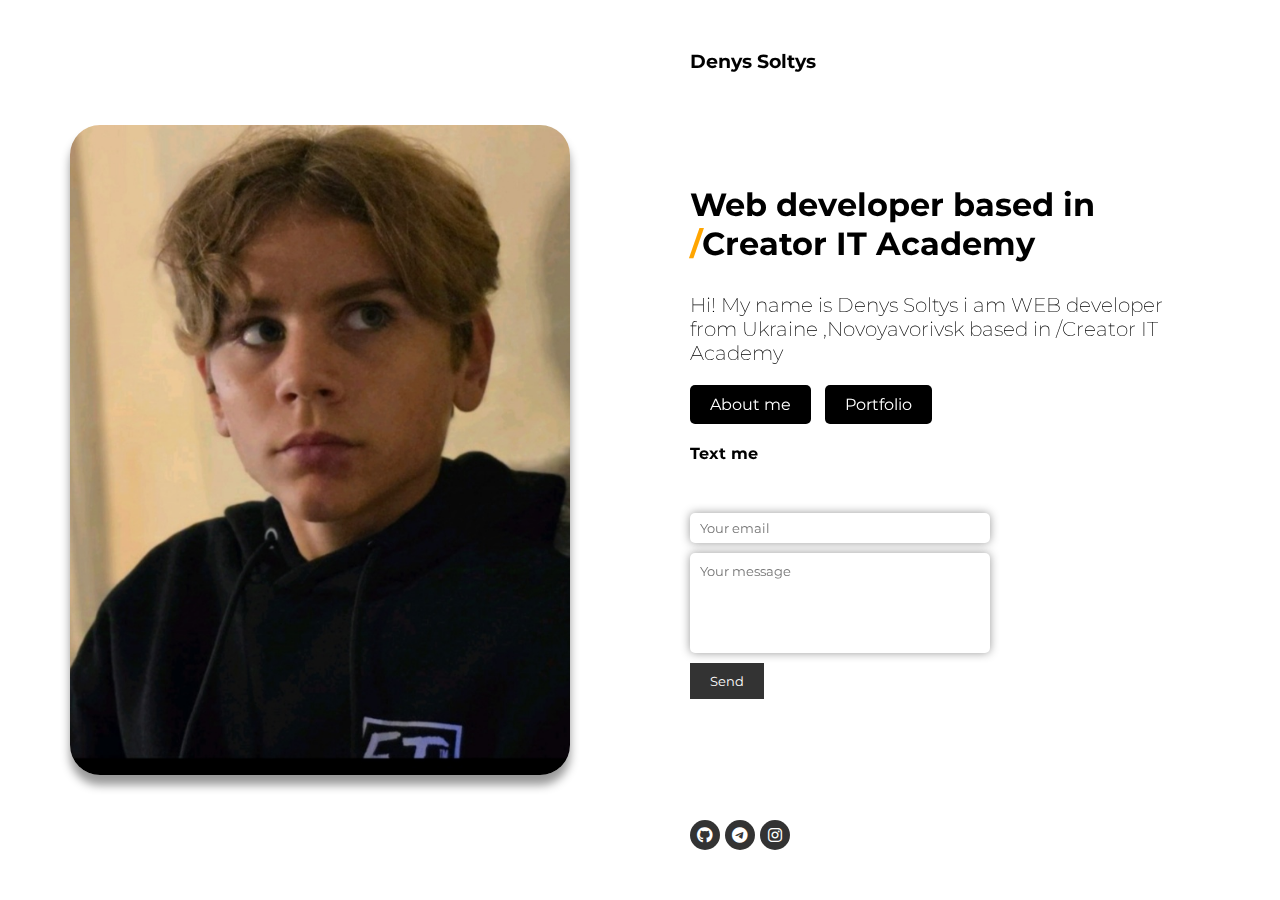
<file: index.html>
<!DOCTYPE html>
<html lang="en">
<head>
    <meta charset="UTF-8">
    <meta name="viewport" content="width=device-width, initial-scale=1.0">
    <title>Portfolio</title>
    <link rel="stylesheet" href="./style.css">
    <link rel='stylesheet' href='https://cdnjs.cloudflare.com/ajax/libs/font-awesome/6.7.2/css/all.css' integrity='sha512-GmZYQ9SKTnOea030Tbiat0Y+jhnYLIpsGAe6QTnToi8hI2nNbVMETHeK4wm4MuYMQdrc38x+sX77+kVD01eNsQ==' crossorigin='anonymous'/>

    <link href="https://unpkg.com/aos@2.3.1/dist/aos.css" rel="stylesheet">
    <link href="https://fonts.googleapis.com/css?family=Montserrat:100,200,300,regular,500,600,700,800,900,100italic,200italic,300italic,italic,500italic,600italic,700italic,800italic,900italic" rel="stylesheet" />
    <script src="https://unpkg.com/aos@2.3.1/dist/aos.js"></script>
</head>
<body>
    <div class="wrap">
        <div class="photoContainer">
            <div class="photo" data-aos="fade-down-right"></div>
        </div>


        <div class="infoContainer">
            <div class="nameContainer"  data-aos="fade-down-left">
                <h3>Denys Soltys</h3>
            </div>
            <div class="mainInfoContainer" data-aos="fade-up-left">
                <h1>Web developer based in <span>/</span>Creator IT Academy </h1>
                <p>Hi! My name is Denys Soltys i am WEB developer from Ukraine ,Novoyavorivsk based in /Creator IT Academy</p>

                <div class="controlls" data-aos="fade-up">
                    <a href="./meindex.html">About me</a>
                    <a href="./portfolio.html">Portfolio</a>
                </div>

                <h4>Text me</h4>

                <form action="https://formspree.io/f/xqaagdzg" method="POST">
                    <input type="email" name="email" placeholder="Your email">
                    <textarea name="message" placeholder="Your message"></textarea>
                     <button type="submit">Send</button>
                </form>
            </div>
             <div class="socialContainer" >
                <div class="socialItem"><a href="https://github.com/denmelk1yy?tab=repositories"><i class="fa-brands fa-github"></i></a></div>
                <div class="socialItem"><a href=""><i class="fa-brands fa-telegram "></i></a></div>
                <div class="socialItem"><a href="https://www.instagram.com/__melk1yy/profilecard/?igsh=MWdnc3VwYzV1emoyeA%3D%3D"><i class="fa-brands fa-instagram"></i></a></div>
             </div>

        </div>

       
    </div>
    <script>
        AOS.init();
      </script>
</body>
</html>
</file>
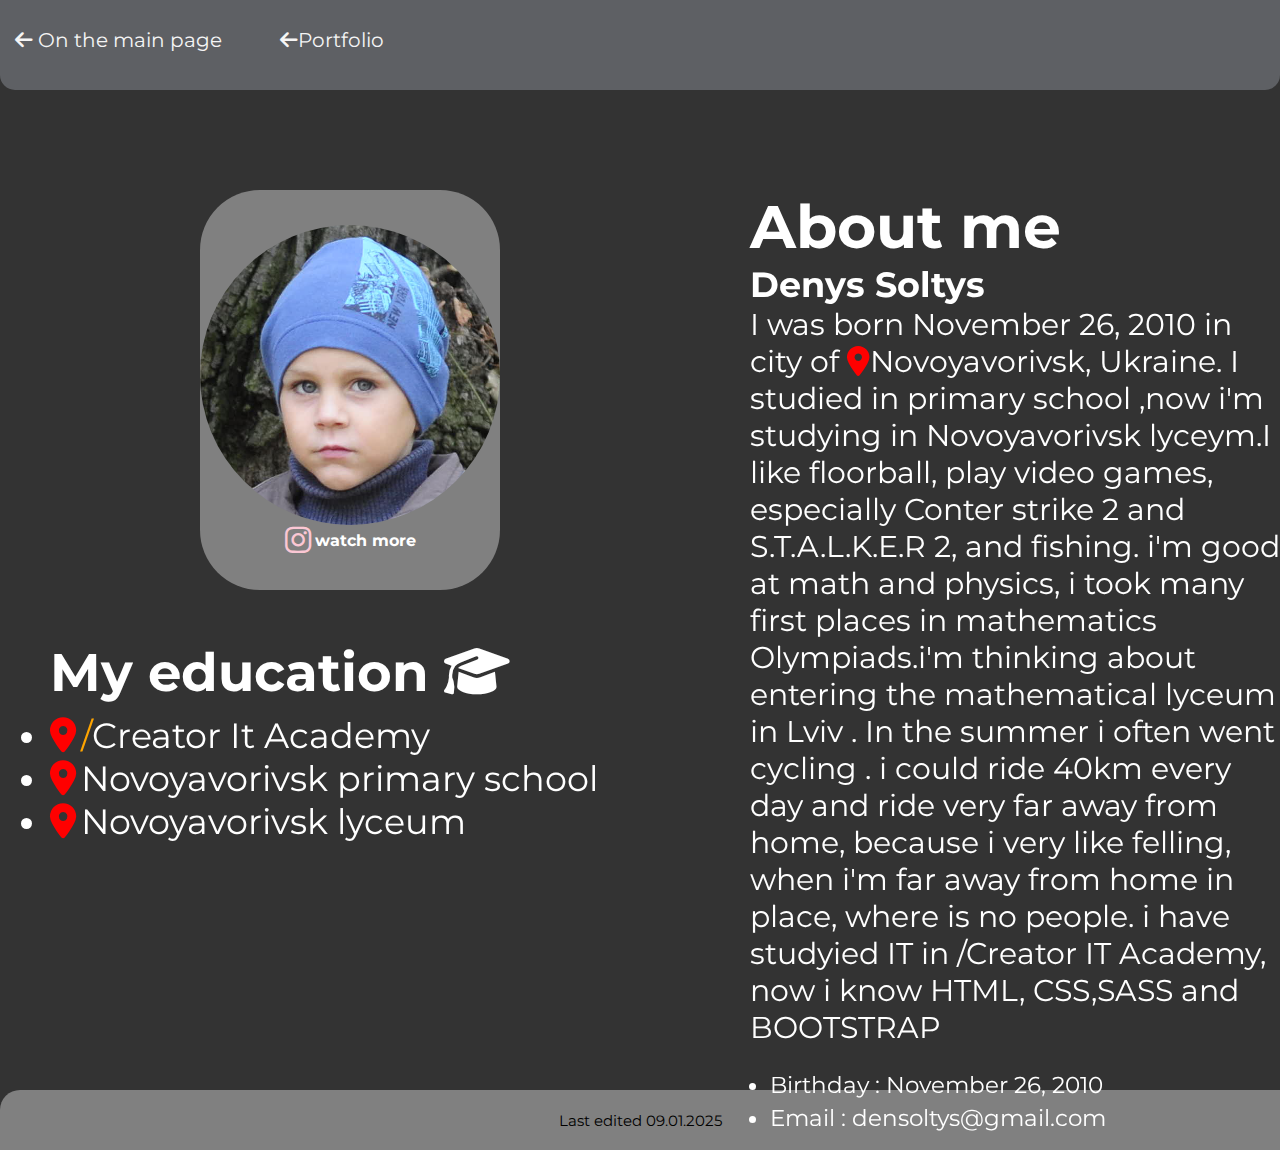
<file: meindex.html>
<!DOCTYPE html>
<html lang="en">
<head>
    <meta charset="UTF-8">
    <meta name="viewport" content="width=device-width, initial-scale=1.0">
    <title>Document</title>
    <link rel="stylesheet" href="mestyle.css">
    <link rel='stylesheet' href='https://cdnjs.cloudflare.com/ajax/libs/font-awesome/6.7.2/css/all.css' integrity='sha512-GmZYQ9SKTnOea030Tbiat0Y+jhnYLIpsGAe6QTnToi8hI2nNbVMETHeK4wm4MuYMQdrc38x+sX77+kVD01eNsQ==' crossorigin='anonymous'/>
    <link rel="stylesheet" href="https://cdnjs.cloudflare.com/ajax/libs/font-awesome/6.7.2/css/all.min.css" integrity="sha512-Evv84Mr4kqVGRNSgIGL/F/aIDqQb7xQ2vcrdIwxfjThSH8CSR7PBEakCr51Ck+w+/U6swU2Im1vVX0SVk9ABhg==" crossorigin="anonymous" referrerpolicy="no-referrer" />
    <link href="https://unpkg.com/aos@2.3.1/dist/aos.css" rel="stylesheet">
    <link href="https://fonts.googleapis.com/css?family=Montserrat:100,200,300,regular,500,600,700,800,900,100italic,200italic,300italic,italic,500italic,600italic,700italic,800italic,900italic" rel="stylesheet" />
    <script src="https://unpkg.com/aos@2.3.1/dist/aos.js"></script>
</head>
<body>
    <div class="wrap">
        <div class="header">

            <a href="./index.html"><i class="fa-solid fa-arrow-left"></i> On the main page</a>
            <a href="portfolio.html"><button><i class="fa-solid fa-arrow-left"></i>Portfolio</button></a>
        </div>
        <div class="information">
            <div class="aboutme">
                <div class="main">
            
                <div class="photo" data-aos="fade-down-right">
                    <div class="image">
                      

                    </div>   
                    <div class="inst"><a href="https://www.instagram.com/__melk1yy/profilecard/?igsh=MWdnc3VwYzV1emoyeA%3D%3D"><i class="fa-brands fa-instagram"></a></i>watch more</div>
            </div>
            <div class="text" data-aos="fade-down-left"><h1>About me</h1>
                <h3>Denys Soltys</h3>
              
            <p>I was born November 26, 2010 in city of <a href="https://maps.app.goo.gl/qMXPFz4zhrVprKt2A"><i class="fa-solid fa-location-dot"></i></a>Novoyavorivsk, Ukraine. I studied in primary school ,now i'm studying in Novoyavorivsk lyceym.I  like floorball, play video games, especially Conter strike 2 and S.T.A.L.K.E.R 2, and fishing.
                i'm good at math and physics, i took many first places in mathematics Olympiads.i'm thinking about entering the mathematical lyceum in Lviv . In the summer i often went cycling . i could ride 40km every day and ride very far away from home, because i very like felling, when i'm far away from home in place, where is no people. i have studyied IT in /Creator IT Academy, now i know HTML, CSS,SASS and BOOTSTRAP
            </p>
<ul>
           <li> Birthday : November 26, 2010</li>
           <li> Email : densoltys@gmail.com</li>
        </ul>
            </div>
        </div>
            
            <div class="education" data-aos="fade-up-right">
                <h2>My education <i class="fa-solid fa-graduation-cap"></i>
                </h2>
                <ul>
                    <li><a href="https://maps.app.goo.gl/bGDHZM7D6GnSyA7b9"><i class="fa-solid fa-location-dot"></i></a><span>/</span>Creator It Academy </li>
                    <li><a href="https://maps.app.goo.gl/Qazzd2AEc6HqrVPSA"><i class="fa-solid fa-location-dot"></i></a>Novoyavorivsk primary school</li>
                    <li><a href="https://maps.app.goo.gl/wUdhkbDKsx6g61K96"><i class="fa-solid fa-location-dot"></i></a>Novoyavorivsk lyceum</li>
                </ul>
            </div>
          <div class="skills">
            <h5>  </i></h5>
            <div class="IT"><div class="ITITEM1"></div>
            <div class="ITITEM2"></div>
            <div class="ITITEM3"><h2></h2></div>
        </div>
          </div>
            
            </div>
        </div>
            <div class="edit">Last edited 09.01.2025</div>
        </div>
        </div>
    </div>
    <script>
        AOS.init();
      </script>
</body>
</html>
</file>
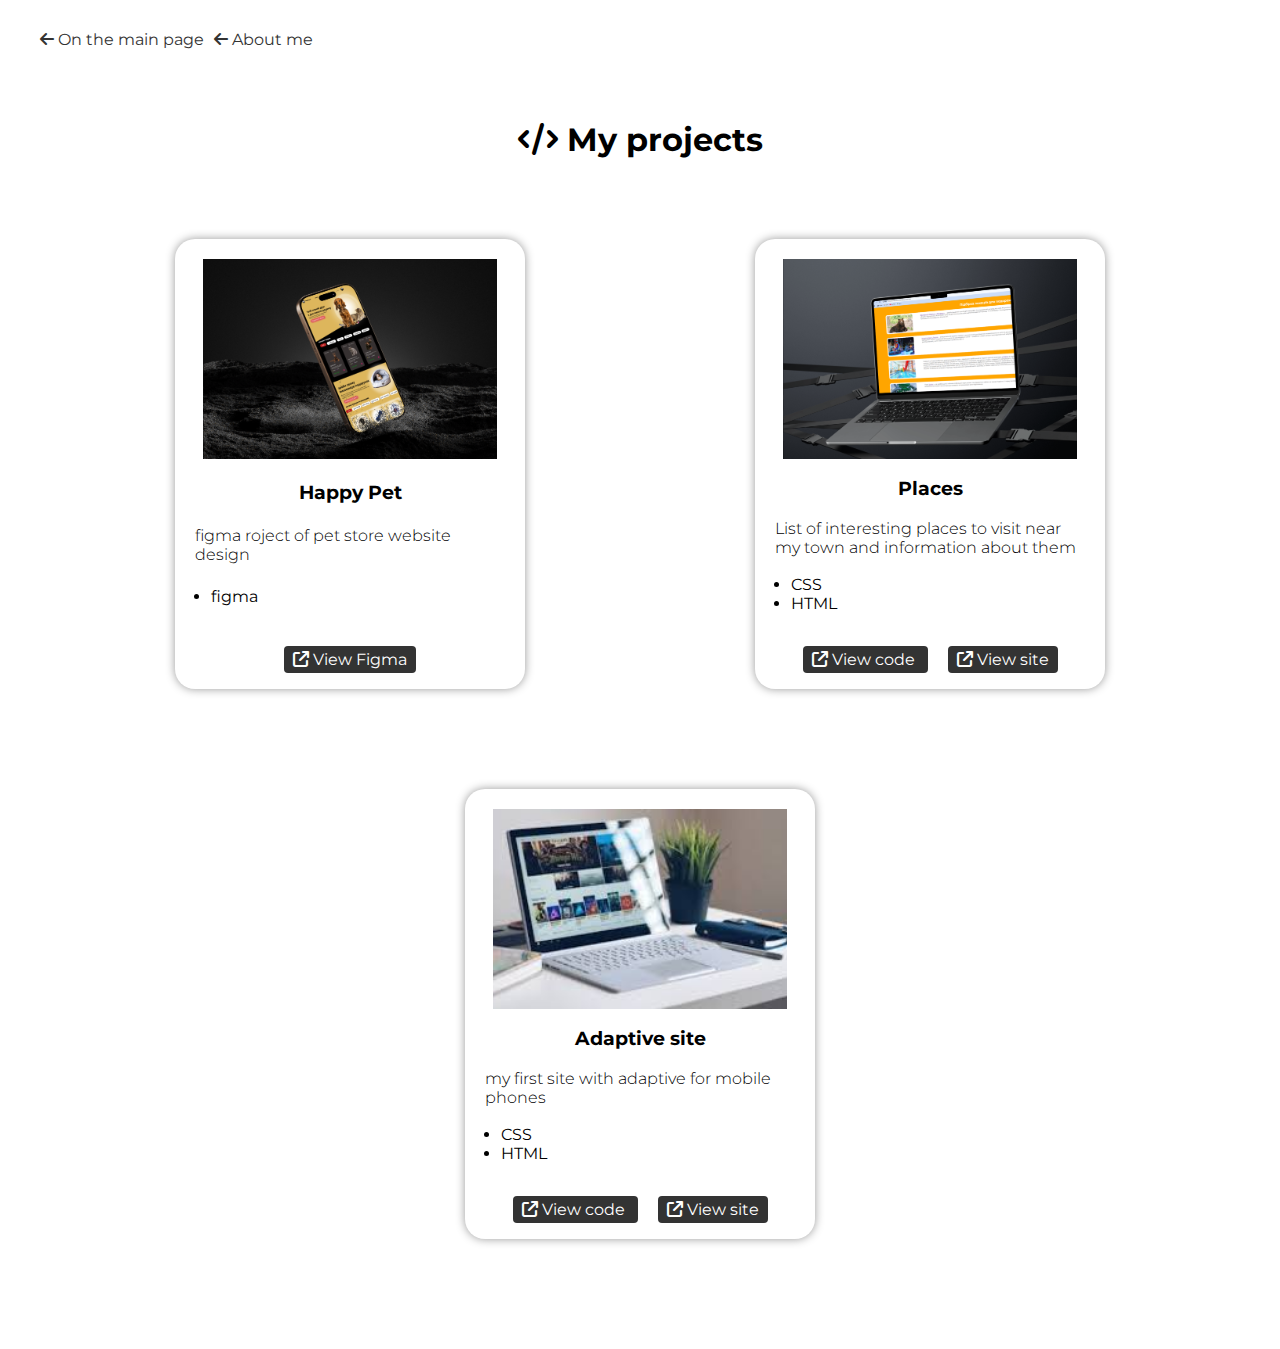
<file: portfolio.html>
<!DOCTYPE html>
<html lang="en">
<head>
    <meta charset="UTF-8">
    <meta name="viewport" content="width=device-width, initial-scale=1.0">
    <title>Portfolio</title>
    <link rel="stylesheet" href="./portfolio.css">


    <link rel='stylesheet' href='https://cdnjs.cloudflare.com/ajax/libs/font-awesome/6.7.2/css/all.css' integrity='sha512-GmZYQ9SKTnOea030Tbiat0Y+jhnYLIpsGAe6QTnToi8hI2nNbVMETHeK4wm4MuYMQdrc38x+sX77+kVD01eNsQ==' crossorigin='anonymous'/>
    <link href="https://fonts.googleapis.com/css?family=Montserrat:100,200,300,regular,500,600,700,800,900,100italic,200italic,300italic,italic,500italic,600italic,700italic,800italic,900italic" rel="stylesheet" />
</head>
<body>
    <div class="wrap">
        <div class="headerContainer">
            <a href="./index.html"><i class="fa-solid fa-arrow-left"></i> On the main page</a>
            <a href="./meindex.html"><i class="fa-solid fa-arrow-left"></i> About me</a>
        </div>
        <h1> <i class="fa-solid fa-code"></i> My projects</h1>
        <div class="projectsContainer">
            <div class="projectItem">
                <div class="photoContainer" id="project1"></div>
                <h3>Happy Pet</h3>
                <p>figma roject of pet store website design 
                    <ul>
                       <li>figma</li>
                    </ul>
                </p>
                <div class="viewContainer">
                    <a href= "https://www.figma.com/design/w1OTpCvOFiQB1klB62qjwx/Untitled?node-id=52-2&t=Xx58wax6070wztHe-1"><i class="fa-solid fa-arrow-up-right-from-square"></i>View Figma</a>
                   
                </div>
            </div>
            <div class="projectItem">
                <div class="photoContainer" id="project2"></div>
                <h3>Places</h3>
                <p>List of interesting places to visit near my town and information about them
                    <ul>
                       <li>CSS</li>
                       <li>HTML</li>
                    </ul>
                </p>
                <div class="viewContainer">
                    <a href= "https://github.com/denmelk1yy/interesting-places"><i class="fa-solid fa-arrow-up-right-from-square"></i>View code </a>
                    <a href="./placesindex.html"><i class="fa-solid fa-arrow-up-right-from-square"></i>View site </a>
                </div>
            </div>
            <div class="projectItem">
                <div class="photoContainer" id="project3"></div>
                <h3>Adaptive site</h3>
                <p>my first site with adaptive for mobile phones
                    <ul>
                       <li>CSS</li>
                       <li>HTML</li>
                    </ul>
                </p>
                <div class="viewContainer">
                    <a href= "https://github.com/denmelk1yy/mobile-first"><i class="fa-solid fa-arrow-up-right-from-square"></i>View code </a>
                    <a href=" https://denmelk1yy.github.io/mobile-first/"><i class="fa-solid fa-arrow-up-right-from-square"></i>View site </a>
                </div>
            </div>
       
        </div>
            
       
    </div>
</body>
</html>
</file>
<file: style.css>
* {
    margin: 0;
    padding: 0;
    box-sizing: border-box;
    font-family: Montserrat;
}

.wrap {
    width: 100%;
    min-height: 100vh;
    display: flex;
    align-items: center;
    justify-content: space-between;
  
}

.photoContainer {
    width: 50%;
    min-height: 100vh;
    display: flex;
    align-items: center;
    justify-content: center;
}

.infoContainer {
    width: 50%;
    height: 100vh;
    display: flex;
    flex-direction: column;
    justify-content: space-between;
    padding: 50px;
}

.socialContainer {
    display: flex;
}

.socialContainer .socialItem {
    width: 30px;
    height: 30px;
    background-color: #333;
    border-radius: 50%;
    color: #fff;
    display: flex;
    justify-content: center;
    align-items: center;
    margin-right: 5px;
}

.photo {
    width: 500px;
    height: 650px;
  background-image:url(img/image.png);
  background-position: center;
  background-size: cover;
    border-radius: 30px;
    box-shadow: 0 10px 10px #999;
}

.infoContainer .mainInfoContainer {
    padding: 0 50px 0 0;
}

.infoContainer .mainInfoContainer p {
    margin: 30px 0;
    font-size: 20px;
    font-weight: 200;
}

.infoContainer .mainInfoContainer .controlls a {
    text-decoration: none;
    color: #fff;
    background-color: #000;
    padding: 10px 20px;
    border: none;
    border-radius: 5px;
    cursor: pointer;
    margin-right: 10px;
}

.infoContainer .mainInfoContainer h1 span {
    color: orange;
    animation-name: blink;
    animation-duration: 1s;
    animation-iteration-count: infinite;
}

.socialItem:hover {
    position: relative;
    top: -5px;
    transition: 0.2s ease-in-out;
    cursor: pointer;
}


form {
    display: flex;
    flex-direction: column;
    align-items: center;
    width: 100%;
    padding-top: 30px;
    align-items: flex-start;
    margin-top: 20px;
}

form input {
    width: 300px;
    height: 30px;
    border: none;
    box-shadow: 0 0 10px #999;
    border-radius: 5px;
    padding: 0 10px;
    outline: none;
}

form textarea {
    width: 300px;
    height: 100px;
    border: none;
    box-shadow: 0 0 10px #999;
    border-radius: 5px;
    padding: 10px;
    outline: none;
    margin-top: 10px;
    resize: none;
}

form button {
    margin: 10px 0;
    border: none;
    padding: 10px 20px;
    background-color: #333;
    color: #fff;
}

@keyframes blink {
    0% {
        opacity: 0;
    }

    50% {
        opacity: 1;
    }

    100% {
        opacity: 0;
    }
}


@media screen and (max-width: 900px) {
    .wrap {
        flex-direction: column;
    }

    .photoContainer {
        width: 100%;
    }

    .infoContainer {
        width: 100%;
    }
}
.infoContainer H4{
    margin-top: 30PX;
}
.socialItem i{
    color: white;
}
</file>
<file: mestyle.css>
*{
    margin: 0;
    padding: 0;
    box-sizing: border-box;
    font-family:montserrat ;
}
.wrap{
    width: 100%;
    min-height: 100vh;
    display: flex;
    flex-direction: column;
    background-color: #333;
}
.header{
width: 100%;
height: 10vh;
background-color:rgba(94, 96, 100, 1);
display: flex;

padding-bottom: 40px    ;
padding-top: 30px;
padding-left: 5px;
border-bottom-right-radius: 15px;
border-bottom-left-radius: 15px;
align-items: center;




}
.header a {
    text-decoration: none;
    color: whitesmoke;
    margin-left: 10px;
    font-size: 20px;
}

.aboutme{
    margin-top: 100px;
    min-height: 100vh;
    width: 100%;
    display: flex;
    flex-direction: column;
    justify-content: space-between;
    align-items: center;
   

  
   

}
.more{
    width: 100%;
    height: 500px;
    display: flex;
    justify-content: space-between;
}
.photo{
    display: flex;
    flex-direction: column;
    margin-right:200px ;
    margin-left: 200px;
    width: 400px;
    height: 400px;
    align-items: center;
    justify-content: center;
    flex-direction: column;
    border-radius: 60px;
    background-color: grey;
    
}
.text{
    width: 65%;
    height: 500px;
    justify-content: center;
    margin-left:50px ;
    color: white;
    font-size: 30px;
    font-display: left;

}
.main{
    height: 250px;
    width: 100%;
    display: flex;
}
.image{
    height: 300px;
    width: 300px;
    border-radius: 300px;
    background-image: url(img/зображення_viber_2025-01-07_23-42-27-621.png);
    background-size: cover;
    background-position: center;
    
    
}.inst {
    font-size: 30;
    font-weight: 700;
    color: white;
}
.inst i{
    animation-name: blink;
    animation-duration: 1s;
    animation-iteration-count: infinite;
    margin-right: 4px;
    color: rgba(251, 199, 212, 1);
    font-weight: 500;
    font-size: 30px;
   

}
@keyframes blink {
    0%{
        margin-bottom: 0;
        
    }
    50%{
        margin-bottom: 5px;

    }
    100%{
        margin-bottom: 0;
    }
    
}

.inst{
    height: 30px;
    width: 100%;
    align-items: center;
    display: flex;
    justify-content: center;
}
@media screen and (max-width: 800px){
    .main{
        flex-direction: column;
        height: 1300PX;
        align-items: center;
    }
    .text{
        margin: 0;
        width: 100%;
        height:80% ;
        font-size: 25px;
    }
    .photo{
        width: 300px;
        height: 300px;
        align-items: center;
        justify-content: center;

    }
    .image{
        width: 200px;
        height: 200px;
    }
  .aboutme{
    height: 1700px;
  }
    .text{
        font-size:25px;
    }
}
.edit{
    height: 60px;
    width: 100%;
    display: flex;
    background-color: grey;
    border-top-left-radius: 20px;
    border-top-left-radius: 20px;
    align-items: center;
    justify-content: center;
    font-size: 15px;
}
.education{
    padding-left: 50px;
    height: 100px;
    width: 100%;
    display: flex;
    flex-direction: column;
    align-items: flex-start;
    justify-content: space-between;
    color: white;
    font-size: 35px;
    margin-bottom: 150px;
}
.education h2{
    margin-bottom: 10px;

}
.education li i{
    color: red;
    margin-right: 5px;
}
.education span{
    color: orange;
animation-name: identifier;
animation-duration: 1s;
animation-iteration-count: infinite;
}
@keyframes identifier {
    0%{
        opacity: 0;

    }
    50%{
        opacity: 100%;

    }
    100%{
        opacity: 0;
    }
    
}

.text ul{
    padding: 20px;
    font-size: 23px;
}
.text li{
    margin-top: 5px;
}
.text i {
    color: red;

}
.header button{
    height: 50px;
    width: 200px;
    background-color: rgba(94, 96, 100, 1);
    color: whitesmoke;
    font-size: 20px;
    border: none;
}
.skills{
    width: 70%;
    height: 100%;
    display: flex;
    flex-direction: column;
    align-items: center;
    
    justify-content: space-between;
    color: white;
}
.container{
    width: 100%;
    height: 300px;
    align-items: center;
    display: flex;

    justify-content: center;
    margin-bottom:100px ;
}
.skills h5{
    font-size: 35px;

}
.IT{
    width: 100%;
    height: 90%;
    display: flex;
    justify-content: center;
}
</file>
<file: portfolio.css>
* {
    margin: 0;
    padding: 0;
    box-sizing: border-box;
    font-family: Montserrat;
}

.wrap {
    width: 100%;
    min-height: 100vh;
    display: flex;
    flex-direction: column;
    align-items: center;
    padding: 30px;
}

.projectsContainer {
    width: 100%;
    display: flex;
    flex-wrap: wrap;
    justify-content: space-around;
    padding: 30px;
}

.projectItem {
    width: 350px;
    height: 450px;
    box-shadow: 0 0 10px #999;
    margin: 20px;
    border-radius: 20px;
    padding: 20px;
    display: flex;
    justify-content: space-between;
    flex-direction: column;
    align-items: center;
    margin: 50px;
}

.photoContainer {
    width: 95%;
    height: 200px;
    background-color: #333;
}

.projectItem ul {
    width: 90%;
}

.projectItem a {
    text-decoration: none;
    background-color: #333;
    color: #fff;
    padding: 4px 9px;
    border-radius: 4px;
    margin: 0 10px;
    
    margin-top: 20px;
  
}

.projectItem a i {
    margin-right: 4px;
}

.projectItem p {
    width: 100%;
    font-weight: 300;
}

.headerContainer {
    width: 100%;
    height: 10vh;
    display: flex;
    justify-content: flex-start;
    align-items: baseline;
}

.headerContainer a {
    text-decoration: none;
    color: #333;
    margin-left: 10px;
}

#project1 {
    background-image: url(./img/iPhone\ 16\ Pro\ \(1\).png);
    background-size: cover;
    background-position: center;
}
#project2{
   background-image: url(./img/MacBook\ Air\ \(2022\).png);
    background-size: cover;
    background-position: center;
    
}
#project3{
    background-image: url([data-uri]);
     background-size: cover;
     background-position: center;
     
 }
 @media  screen and (max-width:800px) {
    .projectItem{
        width:  900px;
        

    }
 }
</file>
